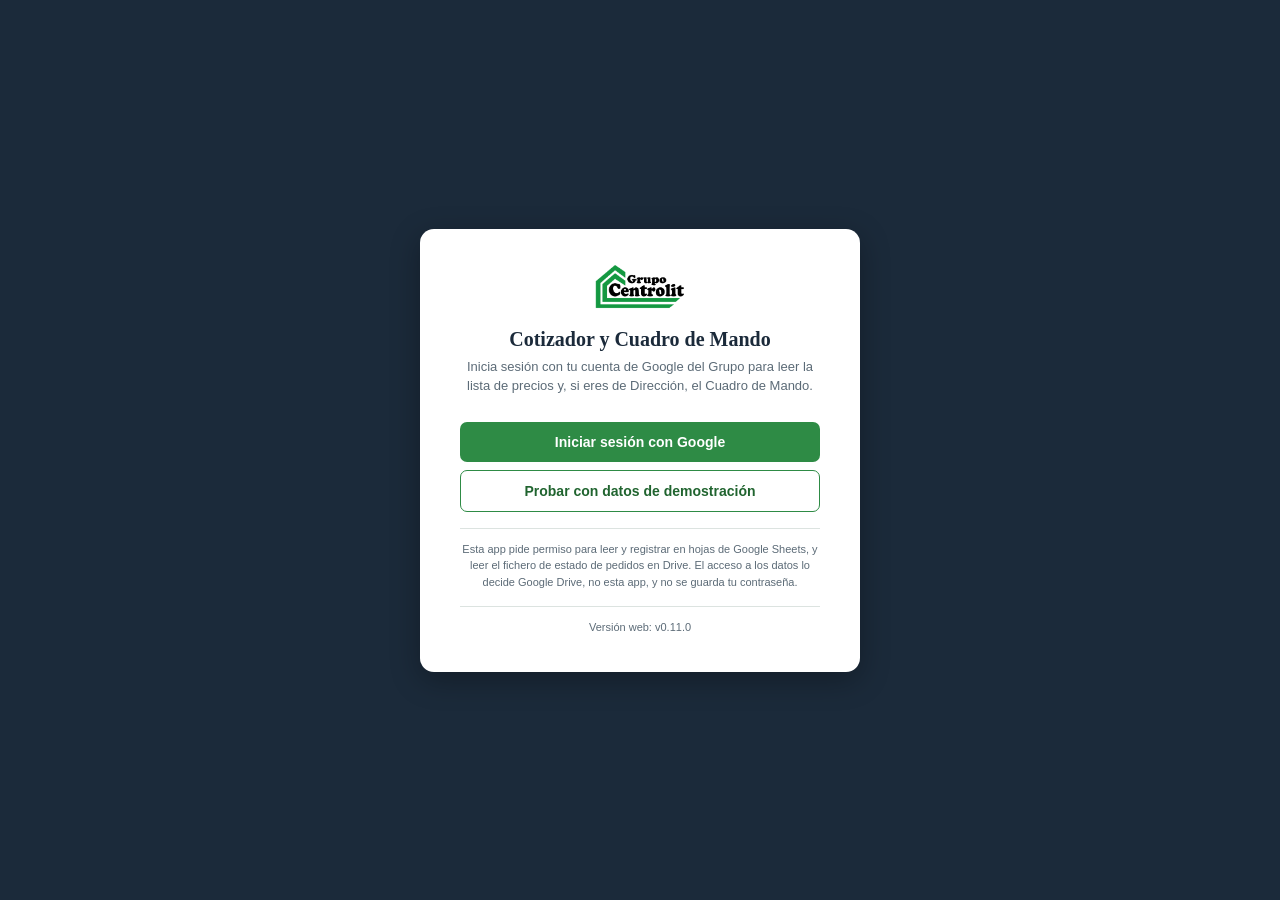
<file: index.html>
<!doctype html>
<html lang="es">
<head>
<meta charset="UTF-8">
<meta http-equiv="Content-Security-Policy" content="default-src 'none'; script-src 'self' https://accounts.google.com; style-src 'self' 'unsafe-inline'; img-src 'self' data:; font-src 'self'; connect-src 'self' https://sheets.googleapis.com https://www.googleapis.com https://oauth2.googleapis.com https://accounts.google.com; frame-src https://accounts.google.com;">
<meta name="viewport" content="width=device-width, initial-scale=1">
<title>Centrolit — Cotizador y Cuadro de Mando</title>
<link rel="icon" href="assets/icon.png">
<link rel="stylesheet" href="styles.css?v=v0.11.0">
<!-- Google Identity Services: sin backend propio, sin refresh token guardado. Carga bloqueante
     a propósito (sin async/defer) para que window.google exista antes de que corran los scripts
     de abajo. -->
<script src="https://accounts.google.com/gsi/client"></script>
</head>
<body>
<div id="root"></div>
<div id="toast" class="toast" role="status" aria-live="polite"></div>

<script src="config.js?v=v0.11.0"></script>
<script src="cotizador-engine.js?v=v0.11.0"></script>
<script src="bom-engine.js?v=v0.11.0"></script>
<script src="pedidos-util.js?v=v0.11.0"></script>
<script src="ofertas-core.js?v=v0.11.0"></script>
<script src="partes-core.js?v=v0.11.0"></script>
<script src="parsers.js?v=v0.11.0"></script>
<script src="util.js?v=v0.11.0"></script>
<script src="dashboard.js?v=v0.11.0"></script>
<script src="ofertas.js?v=v0.11.0"></script>
<script src="pedidos.js?v=v0.11.0"></script>
<script src="clientes.js?v=v0.11.0"></script>
<script src="partes.js?v=v0.11.0"></script>
<script src="produccion.js?v=v0.11.0"></script>
<script src="personal.js?v=v0.11.0"></script>
<script src="cotizador.js?v=v0.11.0"></script>
<script src="calculadora.js?v=v0.11.0"></script>
<script src="vendor/exceljs.min.js?v=v0.11.0"></script>
<script src="auth.js?v=v0.11.0"></script>
<script src="data.js?v=v0.11.0"></script>
<script src="app.js?v=v0.11.0"></script>
</body>
</html>
</file>
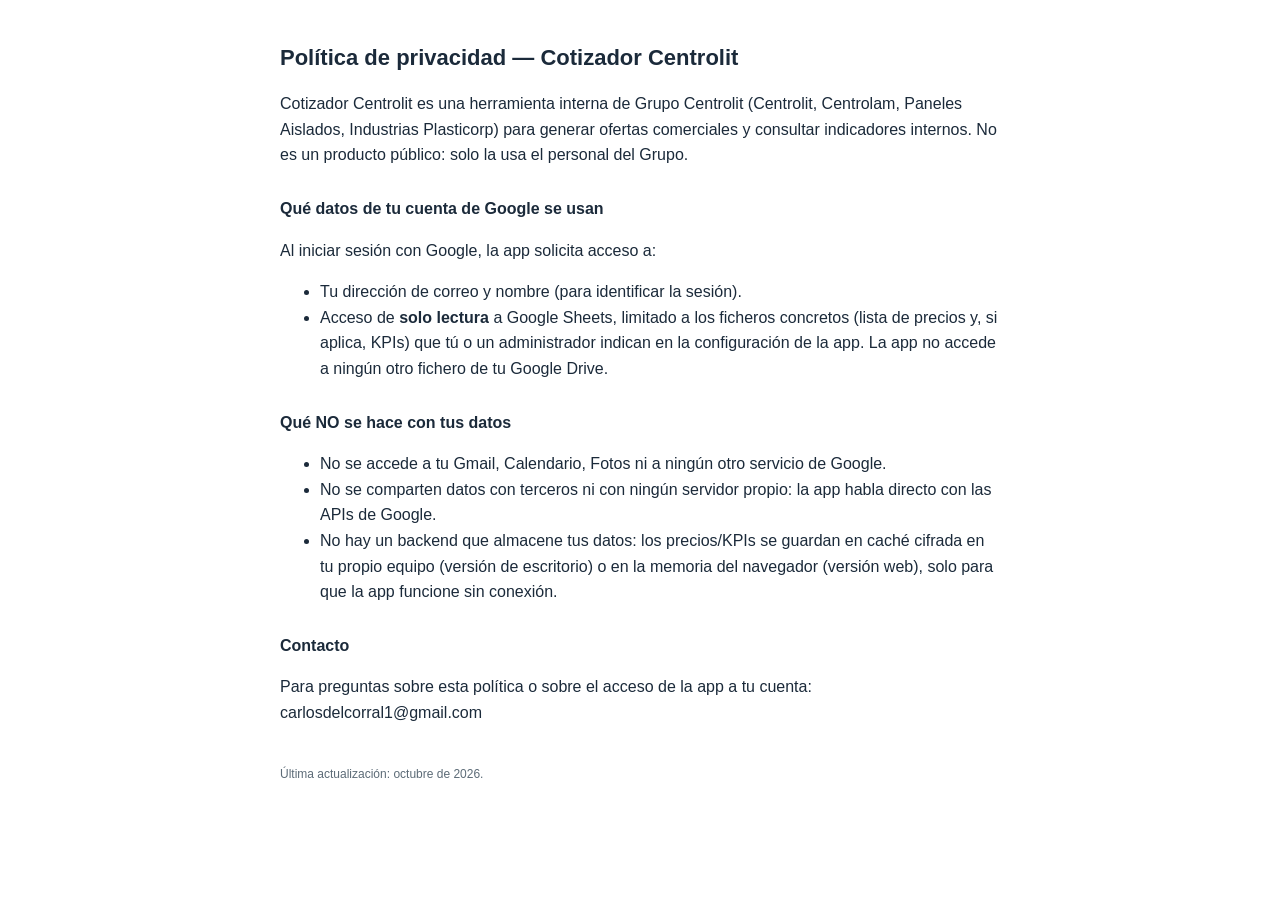
<file: privacy.html>
<!doctype html>
<html lang="es">
<head>
<meta charset="utf-8">
<meta name="viewport" content="width=device-width, initial-scale=1">
<title>Política de privacidad — Cotizador Centrolit</title>
<style>
  body{font-family:Calibri,Arial,sans-serif;max-width:720px;margin:40px auto;padding:0 20px;color:#1B2A3A;line-height:1.6;}
  h1{font-size:22px;} h2{font-size:16px;margin-top:28px;}
  footer{margin-top:40px;font-size:12px;color:#5C6B77;}
</style>
</head>
<body>
<h1>Política de privacidad — Cotizador Centrolit</h1>
<p>Cotizador Centrolit es una herramienta interna de Grupo Centrolit (Centrolit, Centrolam, Paneles
Aislados, Industrias Plasticorp) para generar ofertas comerciales y consultar indicadores internos.
No es un producto público: solo la usa el personal del Grupo.</p>

<h2>Qué datos de tu cuenta de Google se usan</h2>
<p>Al iniciar sesión con Google, la app solicita acceso a:</p>
<ul>
  <li>Tu dirección de correo y nombre (para identificar la sesión).</li>
  <li>Acceso de <strong>solo lectura</strong> a Google Sheets, limitado a los ficheros concretos
  (lista de precios y, si aplica, KPIs) que tú o un administrador indican en la configuración de la
  app. La app no accede a ningún otro fichero de tu Google Drive.</li>
</ul>

<h2>Qué NO se hace con tus datos</h2>
<ul>
  <li>No se accede a tu Gmail, Calendario, Fotos ni a ningún otro servicio de Google.</li>
  <li>No se comparten datos con terceros ni con ningún servidor propio: la app habla directo con
  las APIs de Google.</li>
  <li>No hay un backend que almacene tus datos: los precios/KPIs se guardan en caché cifrada en tu
  propio equipo (versión de escritorio) o en la memoria del navegador (versión web), solo para que
  la app funcione sin conexión.</li>
</ul>

<h2>Contacto</h2>
<p>Para preguntas sobre esta política o sobre el acceso de la app a tu cuenta: carlosdelcorral1@gmail.com</p>

<footer>Última actualización: octubre de 2026.</footer>
</body>
</html>
</file>
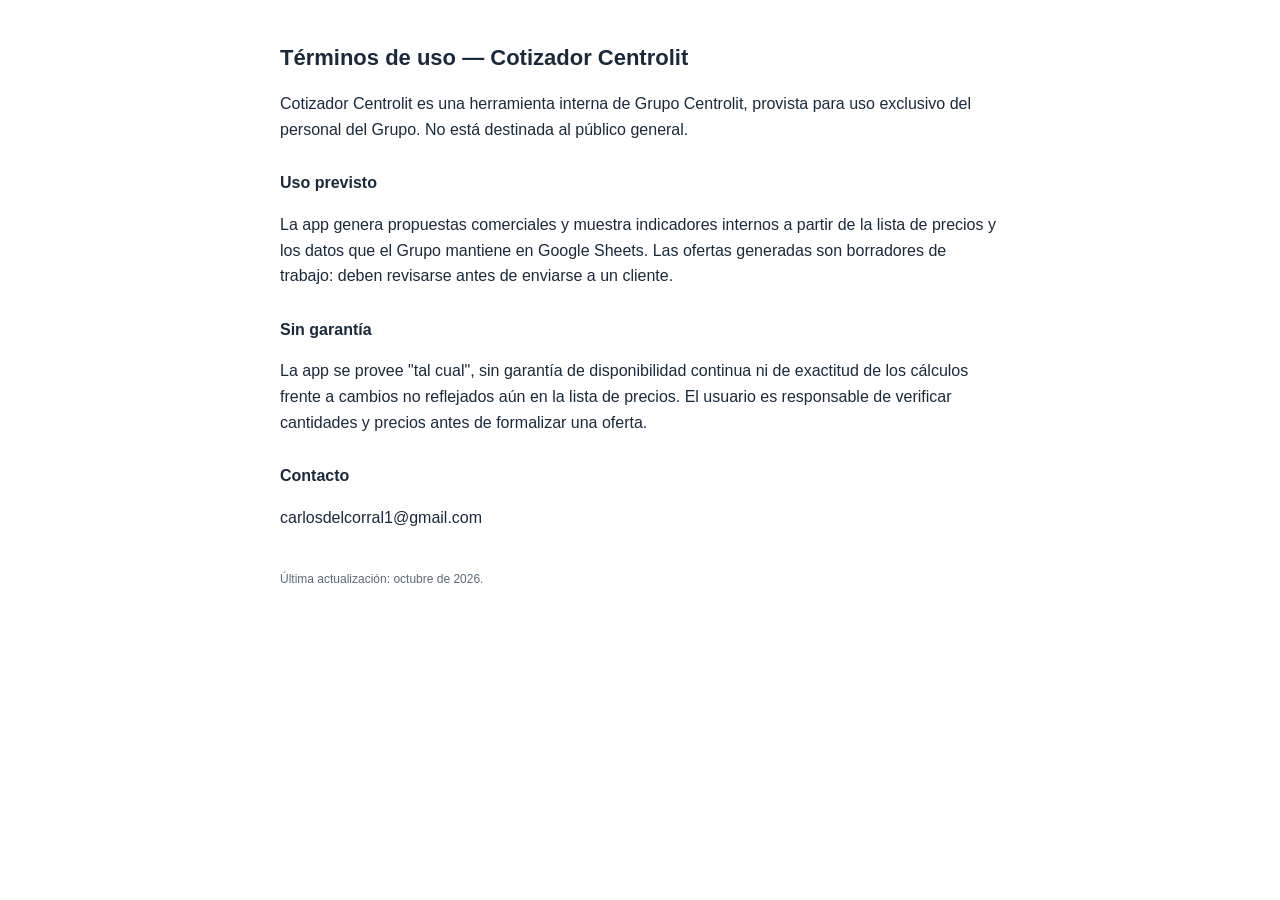
<file: terms.html>
<!doctype html>
<html lang="es">
<head>
<meta charset="utf-8">
<meta name="viewport" content="width=device-width, initial-scale=1">
<title>Términos de uso — Cotizador Centrolit</title>
<style>
  body{font-family:Calibri,Arial,sans-serif;max-width:720px;margin:40px auto;padding:0 20px;color:#1B2A3A;line-height:1.6;}
  h1{font-size:22px;} h2{font-size:16px;margin-top:28px;}
  footer{margin-top:40px;font-size:12px;color:#5C6B77;}
</style>
</head>
<body>
<h1>Términos de uso — Cotizador Centrolit</h1>
<p>Cotizador Centrolit es una herramienta interna de Grupo Centrolit, provista para uso exclusivo
del personal del Grupo. No está destinada al público general.</p>

<h2>Uso previsto</h2>
<p>La app genera propuestas comerciales y muestra indicadores internos a partir de la lista de
precios y los datos que el Grupo mantiene en Google Sheets. Las ofertas generadas son borradores de
trabajo: deben revisarse antes de enviarse a un cliente.</p>

<h2>Sin garantía</h2>
<p>La app se provee "tal cual", sin garantía de disponibilidad continua ni de exactitud de los
cálculos frente a cambios no reflejados aún en la lista de precios. El usuario es responsable de
verificar cantidades y precios antes de formalizar una oferta.</p>

<h2>Contacto</h2>
<p>carlosdelcorral1@gmail.com</p>

<footer>Última actualización: octubre de 2026.</footer>
</body>
</html>
</file>
<file: styles.css>
:root{
  --navy:#1B2A3A; --navy-mid:#2B4257; --green:#2E8B45; --green-dark:#20642F; --green-light:#E3F1E6;
  --amber:#C97A24; --amber-light:#FBEBD7; --brown:#7A4D16; --red:#B3261E; --red-tint:#F7E2E0;
  --bg:#EEF1EF; --surface:#fff; --surface-2:#F5F7F6; --text:#1B2A3A; --muted:#5C6B77; --border:#DCE3E0;
  --gray-dot:#B7C0C4;
  --font:"Segoe UI",Calibri,Arial,sans-serif; --serif:Cambria,Georgia,serif; --mono:Consolas,"Courier New",monospace;
}
*{box-sizing:border-box;}
html,body{margin:0;height:100%;}
body{font-family:var(--font);background:var(--bg);color:var(--text);font-size:14px;}
h1,h2,h3{font-family:var(--serif);margin:0;}
button{font-family:inherit;}
.num{font-variant-numeric:tabular-nums;}

/* ---------- Shell ---------- */
.app{display:flex;height:100vh;}
.sidebar{width:230px;flex:0 0 230px;background:var(--navy);color:#fff;display:flex;flex-direction:column;padding:18px 0;}
.brand{display:flex;align-items:center;gap:10px;padding:0 16px 16px;border-bottom:1px solid rgba(255,255,255,.12);margin-bottom:10px;}
.brand img{height:30px;background:#fff;border-radius:5px;padding:3px 6px;}
.brand .t1{font-family:var(--serif);font-weight:bold;font-size:14px;line-height:1.25;}
.brand .t2{font-size:10.5px;color:#9FB0BA;}
.navitem{display:flex;align-items:center;gap:10px;padding:11px 18px;font-size:14px;cursor:pointer;color:#fff;opacity:.85;border:0;background:none;width:100%;text-align:left;border-left:3px solid transparent;}
.navitem:hover{background:rgba(255,255,255,.06);opacity:1;}
.navitem.active{background:rgba(46,139,69,.22);border-left-color:var(--green);font-weight:bold;opacity:1;}
.navitem .ico{width:18px;text-align:center;}
.sidebar-foot{margin-top:auto;padding:12px 18px 0;font-size:10.5px;color:#9FB0BA;border-top:1px solid rgba(255,255,255,.12);line-height:1.5;word-break:break-all;}
.main{flex:1;min-width:0;display:flex;flex-direction:column;}
.topbar{background:var(--surface);border-bottom:1px solid var(--border);padding:14px 26px;display:flex;align-items:center;justify-content:space-between;gap:16px;flex-wrap:wrap;}
.topbar h1{font-size:19px;}
.topbar .sub{font-size:12px;color:var(--muted);margin-top:2px;}
.topbar .right{display:flex;align-items:center;gap:10px;flex-wrap:wrap;}
.content{flex:1;overflow:auto;padding:22px 26px 50px;}

.pill{font-size:11.5px;padding:5px 11px;border-radius:20px;font-weight:bold;white-space:nowrap;}
.pill.ok{background:var(--green-light);color:var(--green-dark);}
.pill.amber{background:var(--amber-light);color:var(--brown);}
.pill.red{background:var(--red-tint);color:var(--red);}

.btn{display:inline-flex;align-items:center;justify-content:center;gap:7px;background:var(--green);color:#fff;border:0;padding:9px 16px;border-radius:7px;font-size:13px;font-weight:bold;cursor:pointer;}
.btn:hover{background:var(--green-dark);}
.btn:disabled{opacity:.55;cursor:default;}
.btn.secondary{background:transparent;color:var(--green-dark);border:1px solid var(--green);}
.btn.secondary:hover{background:var(--green-light);}
.btn.brown{background:var(--brown);} .btn.brown:hover{background:#5f3b11;}
.btn.navy{background:var(--navy);} .btn.navy:hover{background:var(--navy-mid);}
.btn.small{padding:6px 11px;font-size:12px;}

.toast{position:fixed;bottom:20px;left:50%;transform:translate(-50%,20px);background:var(--navy);color:#fff;padding:11px 18px;border-radius:8px;font-size:13px;opacity:0;pointer-events:none;transition:.2s;z-index:50;max-width:80vw;}
.toast.show{opacity:1;transform:translate(-50%,0);}
.toast.error{background:var(--red);}

/* ---------- Panel de ofertas guardadas ---------- */
.ofertas-overlay{position:fixed;inset:0;background:rgba(27,42,58,.55);display:flex;align-items:center;justify-content:center;z-index:60;padding:20px;}
.ofertas-panel{background:var(--surface);border-radius:10px;padding:18px 20px;width:min(560px,100%);max-height:80vh;overflow:auto;}
.ofertas-panel-head{display:flex;align-items:center;justify-content:space-between;margin-bottom:12px;}
.ofertas-lista{display:flex;flex-direction:column;gap:8px;}
.ofertas-fila{display:flex;align-items:center;justify-content:space-between;gap:10px;padding:10px 12px;border:1px solid var(--border);border-radius:8px;background:var(--surface-2);}
.ofertas-fila .btn{padding:6px 11px;font-size:12px;}

.empty-state{max-width:520px;margin:60px auto;text-align:center;background:var(--surface);padding:32px;border-radius:12px;border:1px solid var(--border);}
.empty-state p{color:var(--muted);line-height:1.6;}

/* ---------- Formularios ---------- */
.card{background:var(--surface);border-radius:10px;padding:18px 20px;box-shadow:0 1px 3px rgba(20,30,40,.08);margin-bottom:16px;border:1px solid var(--border);}
.card h2{font-size:15.5px;margin-bottom:12px;color:var(--navy);display:flex;align-items:center;gap:8px;}
.card h2 .dot{width:9px;height:9px;border-radius:50%;background:var(--green);}
label{display:block;font-size:11.5px;font-weight:bold;color:var(--muted);margin:11px 0 4px;text-transform:uppercase;letter-spacing:.03em;}
label:first-child{margin-top:0;}
input[type=text],input[type=number],input[type=date],select,textarea{width:100%;padding:8px 10px;border:1px solid var(--border);border-radius:6px;font-size:14px;font-family:inherit;background:var(--surface-2);color:var(--text);}
textarea{resize:vertical;font-size:13px;}
input:focus,select:focus,textarea:focus{outline:2px solid var(--green);outline-offset:0;border-color:var(--green);}
.row2{display:grid;grid-template-columns:1fr 1fr;gap:10px;}
.toggle{display:flex;border:1px solid var(--border);border-radius:6px;overflow:hidden;margin-top:4px;}
.toggle button{flex:1;padding:8px;border:0;background:var(--surface-2);font-size:12.5px;cursor:pointer;color:var(--muted);}
.toggle button.active{background:var(--navy);color:#fff;font-weight:bold;}
.hint{font-size:11px;color:var(--muted);margin-top:5px;line-height:1.45;}
.chk{display:flex;align-items:flex-start;gap:8px;font-size:13px;font-weight:bold;color:var(--text);text-transform:none;letter-spacing:0;margin:13px 0 0;cursor:pointer;}
.chk input{width:auto;margin-top:2px;}
.manual-box{margin-top:10px;padding:12px;background:var(--amber-light);border-radius:8px;}
.seccion-row{margin-top:10px;padding:12px;background:var(--surface-2);border:1px solid var(--border);border-radius:8px;}
.seccion-row-head{display:flex;align-items:center;justify-content:space-between;margin-bottom:6px;}
.seccion-row .toggle{max-width:160px;}
#agregarSeccion{margin-top:10px;}
.partida-row{margin-top:10px;padding:12px;background:var(--surface-2);border:1px solid var(--border);border-radius:8px;}
.partida-row .pa-eliminar{margin-top:6px;}
#agregarPartida{margin-top:10px;}
tr.seccion-head-row td{background:var(--navy-mid) !important;color:#fff;font-size:11.5px;padding:6px 12px;}
tr.seccion-subtotal-row td{background:var(--green-light) !important;color:var(--green-dark);font-weight:bold;text-align:right;}
tr.seccion-subtotal-row td:first-child{text-align:left;}
.margin-box{margin-top:10px;padding:12px;background:#EEF3F0;border-radius:8px;}
.link{color:var(--green-dark);font-weight:bold;text-decoration:none;cursor:pointer;background:none;border:0;font-size:11px;padding:0;}
.btnrow{display:flex;gap:8px;margin-top:6px;flex-wrap:wrap;}
.btnrow .btn{flex:1;}

/* ---------- Cotizador ---------- */
.cot-grid{display:grid;grid-template-columns:400px 1fr;gap:22px;max-width:1500px;margin:0 auto;}
.cot-grid>*{min-width:0;}
@media (max-width:1100px){.cot-grid{grid-template-columns:1fr;}}
.viewToggle{display:flex;border:2px solid var(--border);border-radius:9px;overflow:hidden;margin-bottom:14px;box-shadow:0 2px 6px rgba(20,30,40,.10);}
.viewToggle button{flex:1;padding:13px;border:0;background:var(--surface-2);font-size:14.5px;cursor:pointer;color:var(--muted);font-weight:bold;}
.viewToggle button.active.cliente{background:var(--navy);color:#fff;}
.viewToggle button.active.interna{background:var(--brown);color:#fff;}

.doc{background:#fff;border-radius:10px;box-shadow:0 1px 3px rgba(20,30,40,.08);overflow:hidden;border:1px solid var(--border);}
.interna-only-flag{display:none;background:var(--brown);color:#fff;text-align:center;font-weight:bold;font-size:12px;letter-spacing:.05em;padding:6px;}
.doc-head{background:var(--navy);color:#fff;padding:18px 32px;display:flex;justify-content:space-between;align-items:center;}
.doc-head img{height:74px;background:#fff;border-radius:6px;padding:8px 14px;display:block;}
.doc-head-logo{display:flex;flex-direction:column;align-items:flex-start;gap:6px;}
.doc-head-info{font-size:9.5px;color:#AEB9C2;line-height:1.5;max-width:280px;}
.doc-head-info .marca-centrolam{color:#fff;font-weight:bold;letter-spacing:.02em;}
.doc-head .meta{text-align:right;font-size:12px;color:#AEB9C2;}
.doc-head .meta .numoferta{color:#fff;font-size:15px;font-weight:bold;font-family:var(--serif);margin-bottom:3px;}
.doc-title{font-family:var(--serif);font-size:22px;font-weight:bold;color:var(--navy);padding:22px 32px 16px;}
.doc-info{display:grid;grid-template-columns:1fr 1fr;gap:4px 30px;padding:0 32px 18px;font-size:13.5px;}
.doc-info .l{color:var(--muted);display:inline-block;min-width:110px;}
table.items,table.margins{width:calc(100% - 64px);margin:0 32px 6px;border-collapse:collapse;font-size:13.5px;}
table.items th{background:var(--navy);color:#fff;text-align:left;padding:9px 12px;font-size:12px;text-transform:uppercase;letter-spacing:.02em;}
table.items td{padding:10px 12px;border-bottom:1px solid var(--border);}
table.items tr:nth-child(even) td{background:#fafbfc;}
td.r,th.r{text-align:right;font-variant-numeric:tabular-nums;}
.sub-line{color:var(--muted);font-size:11.5px;}
.totals{width:340px;margin:14px 32px 0 auto;font-size:13.5px;}
.totals .r,.margin-summary .r{display:flex;justify-content:space-between;padding:6px 0;}
.totals .r.total{border-top:2px solid var(--navy);margin-top:6px;padding-top:10px;font-size:17px;font-weight:bold;color:var(--navy);}
.totals .r.bs{color:var(--green-dark);font-weight:bold;}
.badge-est{display:inline-block;background:var(--amber-light);color:var(--brown);font-size:10.5px;font-weight:bold;padding:2px 7px;border-radius:4px;margin-left:6px;}
.doc-comentarios{margin:16px 32px;padding:14px 16px;background:var(--green-light);border-left:3px solid var(--green);border-radius:6px;font-size:12px;color:#204a2b;line-height:1.6;white-space:pre-wrap;}
.doc-image{margin:20px 32px 0;} .doc-image img{max-width:100%;border-radius:8px;border:1px solid var(--border);display:block;}
.doc-image .cap{font-size:10.5px;color:var(--muted);margin-top:6px;font-style:italic;}
.screen-only-note{margin:14px 32px 0;padding:8px 12px;background:var(--amber-light);color:var(--brown);border-radius:6px;font-size:11px;font-style:italic;line-height:1.5;}
.notes{margin:22px 32px 0;padding:16px 18px;background:#F4F6F7;border-radius:8px;font-size:11.5px;color:var(--muted);line-height:1.6;}
.notes .notas-usuales{margin:6px 0 10px;color:var(--text);}
.notes .notas-boilerplate{font-style:italic;}
.sign-note{margin:24px 32px 0;font-size:10.5px;color:var(--muted);font-style:italic;}
.sign{display:grid;grid-template-columns:1fr 1fr;gap:40px;margin:8px 32px 0;}
.sign .line{border-top:1px solid var(--text);margin-top:46px;padding-top:6px;font-size:12px;color:var(--muted);}
.doc-foot{background:var(--navy);color:#AEB9C2;font-size:11px;padding:14px 32px;margin-top:24px;display:flex;justify-content:space-between;}
.interna-flag{display:inline-block;background:var(--brown);color:#fff;font-size:10.5px;font-weight:bold;padding:3px 10px;border-radius:4px;margin:14px 32px 0;}
table.margins{font-size:12.5px;margin-top:10px;}
table.margins th{background:var(--brown);color:#fff;text-align:left;padding:8px 10px;font-size:11px;text-transform:uppercase;}
table.margins td{padding:8px 10px;border-bottom:1px solid var(--border);}
.margin-summary{width:340px;margin:12px 32px 0 auto;font-size:13.5px;background:var(--amber-light);border-radius:8px;padding:10px 14px;}
.margin-summary .r{padding:4px 0;}
.margin-summary .r.total{border-top:2px solid var(--brown);margin-top:4px;padding-top:8px;font-weight:bold;color:var(--brown);}

/* ---------- Dashboard ---------- */
.dash-layout{display:flex;gap:22px;align-items:flex-start;}
.grid{display:grid;grid-template-columns:repeat(auto-fill,minmax(300px,1fr));gap:16px;}
.kcard{display:flex;flex-direction:column;justify-content:flex-start;background:var(--surface);border:1px solid var(--border);border-radius:12px;padding:16px 18px;cursor:pointer;text-align:left;font:inherit;color:inherit;}
.kcard:hover{border-color:var(--green);}
.kcard h3{font-size:14.5px;margin-bottom:2px;display:flex;justify-content:space-between;align-items:center;gap:8px;}
.kcard .resp{font-size:11px;color:var(--muted);margin-bottom:10px;}
.kpirow{display:flex;align-items:center;justify-content:space-between;gap:10px;padding:8px 0;border-top:1px solid var(--border);}
.kpirow .kname{font-size:12.5px;}
.kval{display:flex;align-items:center;gap:8px;}
.kval .v{font-size:15px;font-weight:600;font-family:var(--mono);}
.kval .wk{font-size:9.5px;color:var(--muted);display:block;text-align:right;}
.semdot{width:10px;height:10px;border-radius:50%;flex:0 0 10px;display:inline-block;}
.semdot.green{background:var(--green);} .semdot.amber{background:var(--amber);} .semdot.red{background:var(--red);} .semdot.gray{background:var(--gray-dot);}
.panel{background:var(--surface);border:1px solid var(--border);border-radius:12px;padding:18px 20px;margin-bottom:18px;}
.panel h3{font-size:14px;margin-bottom:12px;}
.tablewrap{overflow-x:auto;}
table.hist{width:100%;border-collapse:collapse;font-size:12.5px;}
table.hist th{text-align:left;font-size:10.5px;text-transform:uppercase;color:var(--muted);padding:8px 10px;border-bottom:1px solid var(--border);}
table.hist td{padding:8px 10px;border-bottom:1px solid var(--border);}
.area-head{display:flex;justify-content:space-between;align-items:flex-start;gap:16px;margin-bottom:16px;flex-wrap:wrap;}
.area-head .resp{font-size:12.5px;color:var(--muted);margin-top:4px;}
.badge{display:inline-block;font-size:10px;font-weight:bold;padding:2px 8px;border-radius:20px;margin-left:6px;text-transform:none;}
.badge.min{background:var(--green-light);color:var(--green-dark);} .badge.max{background:var(--amber-light);color:var(--brown);}
.spark{display:block;}

/* ---------- Ajustes / login ---------- */
.narrow{max-width:680px;margin:0 auto;}
.login{min-height:100vh;display:flex;align-items:center;justify-content:center;background:var(--navy);padding:20px;}
.login-box{background:#fff;padding:36px 40px;border-radius:14px;max-width:440px;width:100%;text-align:center;box-shadow:0 8px 30px rgba(0,0,0,.3);}
.login-box img{height:44px;margin-bottom:8px;}
.login-box h2{margin:8px 0 6px;color:var(--navy);font-size:20px;}
.login-box p{color:var(--muted);font-size:13px;line-height:1.5;margin:0 0 18px;}
.login-box .btn{width:100%;margin-top:8px;padding:12px;font-size:14px;}
.login-note{font-size:11px;color:var(--muted);margin-top:16px;border-top:1px solid var(--border);padding-top:12px;line-height:1.5;}
.kv{display:grid;grid-template-columns:170px 1fr;gap:6px 12px;font-size:13px;margin:0;}
.kv dt{color:var(--muted);} .kv dd{margin:0;word-break:break-all;}

/* ---------- Impresión / PDF: solo el documento de la oferta ---------- */
@media print{
  @page{margin:0;}
  body{background:#fff;}
  .sidebar,.topbar,.toast,.viewToggle,.cot-form,.screen-only-note{display:none !important;}
  .app,.main,.content{display:block;height:auto;overflow:visible;padding:0;}
  .cot-grid{display:block;}
  .doc{box-shadow:none;border-radius:0;border:0;}
  .doc[data-vista="cliente"] .badge-est{display:none !important;}
  *{-webkit-print-color-adjust:exact;print-color-adjust:exact;}
  .doc-head{padding:10px 20px;} .doc-head-info{font-size:8px;max-width:220px;} .doc-head img{height:52px;}
  .doc-head .meta{font-size:10.5px;} .doc-head .meta .numoferta{font-size:13px;}
  .doc-title{font-size:17px;padding:10px 20px 10px;}
  .doc-info{padding:0 20px 8px;font-size:11px;gap:2px 20px;}
  .doc-comentarios{margin:6px 20px 8px;padding:8px 10px;font-size:10px;line-height:1.35;break-inside:avoid;}
  .doc-image{margin:6px 20px 0;break-inside:avoid;} .doc-image img{max-height:200px;width:auto;}
  table.items,table.margins{margin:0 20px 4px;font-size:11px;break-inside:avoid;width:calc(100% - 40px);}
  table.items th{padding:5px 8px;font-size:9.5px;} table.items td{padding:5px 8px;} tr{break-inside:avoid;}
  .totals{margin:6px 20px 0 auto;font-size:11.5px;break-inside:avoid;} .totals .r{padding:3px 0;}
  .totals .r.total{font-size:13.5px;padding-top:6px;}
  .interna-flag{margin:6px 20px 0;} table.margins th,table.margins td{padding:5px 7px;}
  .margin-summary{margin:6px 20px 0 auto;font-size:11px;width:260px;break-inside:avoid;}
  .notes{margin:8px 20px 0;padding:8px 10px;font-size:9.5px;line-height:1.3;break-inside:avoid;}
  .sign-note{margin:10px 20px 0;font-size:9px;} .sign{margin:12px 20px 0;gap:24px;break-inside:avoid;} .sign .line{margin-top:24px;font-size:11px;}
  .doc-foot{padding:8px 20px;margin-top:10px;font-size:9px;}
}

/* ---------- Pedidos ---------- */
.stats-ped{display:grid;grid-template-columns:repeat(3,1fr);gap:10px;margin-bottom:14px;}
.stat-ped{background:var(--surface);border:1px solid var(--border);border-radius:10px;padding:14px 16px;}
.stat-ped .n{font-family:var(--serif);font-weight:bold;font-size:28px;color:var(--navy);line-height:1.1;}
.stat-ped .l{color:var(--muted);font-size:12.5px;margin-top:2px;}
.toolbar-ped{display:flex;gap:10px;align-items:center;flex-wrap:wrap;margin-bottom:12px;}
.chips-ped{display:flex;gap:6px;flex-wrap:wrap;}
.chip-ped{border:1px solid var(--border);background:var(--surface);border-radius:20px;padding:6px 13px;cursor:pointer;font-weight:bold;font-size:12.5px;color:var(--muted);}
.chip-ped[aria-pressed="true"]{background:var(--navy);color:#fff;border-color:var(--navy);}
.search-ped{flex:1;min-width:200px;max-width:340px;margin-left:auto;border:1px solid var(--border);border-radius:7px;padding:8px 11px;font-size:13px;}
table.tabla-ped{width:100%;border-collapse:collapse;font-size:13px;}
table.tabla-ped th{background:var(--navy);color:#fff;text-align:left;padding:9px 12px;font-size:11.5px;text-transform:uppercase;letter-spacing:.02em;}
table.tabla-ped td{padding:10px 12px;border-bottom:1px solid var(--border);vertical-align:top;}
table.tabla-ped tr[data-i]{cursor:pointer;}
table.tabla-ped tr[data-i]:hover td{background:var(--surface-2);}
table.tabla-ped td.mono{font-family:var(--mono);font-size:12.5px;}
.tag-planta{display:inline-block;background:var(--surface-2);color:var(--navy);font-weight:bold;font-size:11.5px;padding:2px 8px;border-radius:5px;}
#detallePedido .doc-info, #detalleCliente .doc-info, #detalleProd .doc-info{padding:0;font-size:13px;}
.pill.muted{background:var(--surface-2);color:var(--muted);}

/* ---------- Producción (tablero de estado, no Gantt) ---------- */
.board-prod{display:grid;grid-template-columns:repeat(3,1fr);gap:14px;}
.board-col{background:var(--surface-2);border:1px solid var(--border);border-radius:10px;padding:10px;min-width:0;}
.board-col-h{font-weight:bold;font-size:13px;color:var(--navy);margin-bottom:8px;display:flex;justify-content:space-between;align-items:center;}
.board-col-h .n{background:var(--navy);color:#fff;border-radius:20px;padding:1px 9px;font-size:11.5px;}
.board-col-body{display:flex;flex-direction:column;gap:8px;max-height:60vh;overflow:auto;}
.prod-card{background:var(--surface);border:1px solid var(--border);border-radius:8px;padding:9px 11px;cursor:pointer;font-size:12.5px;}
.prod-card:hover{border-color:var(--navy-mid);}
.prod-card-top{display:flex;justify-content:space-between;align-items:center;font-family:var(--mono);font-size:12px;margin-bottom:3px;}
.prod-card-cliente{font-weight:bold;}
.prod-card-prod{color:var(--muted);}
.prod-card-status{margin-top:4px;font-size:11.5px;color:var(--brown);}

@media (max-width: 860px){ .board-prod{grid-template-columns:1fr;} }

[hidden]{display:none !important;}

/* ---------- Materiales del pedido (editable) ---------- */
table.ln-tabla td{vertical-align:middle;}
.ln-in{width:100%;padding:6px 8px;border:1px solid var(--border);border-radius:6px;font:inherit;font-size:12.5px;background:var(--surface);color:inherit;}
.ln-in.ln-num{width:100px;text-align:right;font-variant-numeric:tabular-nums;}
.ln-desc2{display:flex;flex-direction:column;gap:4px;}
.ln-desc2 .ln-cod{width:100%;}

/* ---------- Pedidos: lista a la izquierda, detalle de producción a la derecha ---------- */
.ped-layout{display:grid;grid-template-columns:minmax(0,1fr) clamp(420px,44%,640px);gap:18px;align-items:start;}
.ped-lista{min-width:0;}
.ped-detalle{position:sticky;top:12px;max-height:calc(100vh - 100px);overflow:auto;}
@media (max-width:860px){.ped-layout{grid-template-columns:1fr;}.ped-detalle{position:static;max-height:none;}}
/* En ventanas medianas la lista deja solo lo esencial (código, planta, cliente, producto). */
@media (max-width:1400px){table.ped-tabla th:nth-child(n+5),table.ped-tabla td:nth-child(n+5){display:none;}}
.ped-aviso{background:var(--amber-light);color:var(--brown);border-radius:8px;padding:10px 12px;font-size:12.5px;line-height:1.5;margin:12px 0 0;}
table.tabla-ped.ped-tabla th,table.tabla-ped.ped-tabla td{padding:8px 9px;font-size:12.5px;}
table.tabla-ped tr[data-ref]{cursor:pointer;}
table.tabla-ped tr[data-ref]:hover td{background:var(--surface-2);}
table.tabla-ped tr.sel td{background:var(--surface-2);}
table.tabla-ped tr.sel td:first-child{box-shadow:inset 3px 0 0 var(--navy);}
.ped-vacio{color:var(--muted);font-size:13px;line-height:1.5;}
.ped-panel-head{display:flex;justify-content:space-between;align-items:center;gap:10px;margin-bottom:8px;}
.ped-meta{display:grid;grid-template-columns:1fr 1fr;gap:10px;margin:10px 0 4px;}
.ped-fijo{padding:6px 0;font-weight:bold;}
.ped-panel .ped-info{padding:0;grid-template-columns:1fr 1fr;gap:3px 14px;font-size:12.5px;margin-top:8px;}
.ped-h3{font-size:14px;margin:18px 0 6px;color:var(--navy);}
.ped-panel table.tabla-ped th,.ped-panel table.tabla-ped td{padding:6px 7px;font-size:12px;}
.ped-panel .ln-num{width:74px;}
.ped-panel .ln-tabla td{padding:6px 5px;}
.ped-panel .ln-tabla select[data-f="unidad"]{width:84px;}
.ped-panel .ln-tabla th:first-child,.ped-panel .ln-tabla td:first-child{width:74px;}
.ped-panel .ln-nota{margin-top:4px;}
textarea.ln-in{resize:vertical;font-family:inherit;}

/* ---------- Hoja de producción (PDF del pedido) ---------- */
#docPedidoPrint{display:none;}
.ped-doc{color:#1b2a3a;padding:10mm 8mm;font-size:11px;}
.ped-doc-head{display:flex;align-items:center;gap:16px;border-bottom:3px solid #1b2a3a;padding-bottom:8px;}
.ped-doc-logo img{height:54px;display:block;}
.ped-doc-titulo{flex:1;}
.ped-doc-titulo .t{font-size:20px;font-weight:bold;}
.ped-doc-titulo .s{color:#5c6b77;font-size:12px;}
.ped-doc-meta{text-align:right;font-size:12px;line-height:1.55;}
.ped-doc-info{display:grid;grid-template-columns:1fr 1fr;gap:3px 24px;margin:10px 0;font-size:11.5px;}
.ped-doc-info span{color:#5c6b77;}
.ped-doc h3{font-size:13px;margin:14px 0 5px;color:#1b2a3a;border-bottom:1px solid #ccd3d8;padding-bottom:2px;}
.ped-doc table{width:100%;border-collapse:collapse;font-size:11px;}
.ped-doc th{background:#1b2a3a;color:#fff;text-align:left;padding:4px 6px;font-size:10px;text-transform:uppercase;}
.ped-doc td{padding:4px 6px;border-bottom:1px solid #dfe3e6;vertical-align:top;}
.ped-doc table.tabla-ped th{font-size:10px;padding:4px 6px;}
.ped-doc table.tabla-ped td{font-size:11px;padding:4px 6px;}
.ped-doc .r{text-align:right;}
.ped-doc .nota{color:#5c6b77;font-style:italic;font-size:10.5px;font-weight:normal;}
.ped-doc .obs{white-space:normal;background:#f4f6f7;border-radius:4px;padding:6px 8px;margin:0;}
.ped-doc-firmas{display:grid;grid-template-columns:1fr 1fr;gap:40px;margin-top:36px;}
.ped-doc-firmas div{border-top:1px solid #1b2a3a;padding-top:4px;font-size:10.5px;color:#5c6b77;}
.ped-doc-pie{margin-top:16px;font-size:9px;color:#8a97a1;text-align:center;}
@media print{
  body.imprimiendo-pedido > *:not(#docPedidoPrint){display:none !important;}
  body.imprimiendo-pedido #docPedidoPrint{display:block !important;}
  .ped-doc table,.ped-doc tr{break-inside:avoid;}
}
table.ped-tabla .pill{display:inline-block;margin-top:3px;padding:3px 9px;}

/* ---------- Aviso de versión nueva (web) ---------- */
.aviso-version{background:var(--amber-light);color:var(--brown);padding:8px 14px;font-size:13px;font-weight:bold;display:flex;gap:12px;align-items:center;justify-content:center;border-bottom:1px solid var(--border);}
.aviso-version[hidden]{display:none;}

/* ---------- Ofertas (seguimiento: ganada / perdida) ---------- */
.btn.danger{background:var(--red);}
.btn.danger:hover{filter:brightness(.92);}
.ofe-layout{grid-template-columns:minmax(0,.85fr) minmax(0,1.15fr);}
.ofe-layout .stats-ped{grid-template-columns:repeat(4,1fr);}
@media (max-width:1200px){.ofe-layout .stats-ped{grid-template-columns:repeat(2,1fr);}}
@media (max-width:860px){.ofe-layout{grid-template-columns:1fr;}}
.ofe-detalle{display:flex;flex-direction:column;gap:12px;}
table.ofe-tabla th.r,table.ofe-tabla td.r{text-align:right;white-space:nowrap;}
.ofe-sub{color:var(--muted);font-size:11.5px;font-weight:normal;margin-top:2px;}
.ofe-panel{padding:16px 18px;}
.ofe-cab{display:flex;justify-content:space-between;align-items:flex-start;gap:10px;margin-bottom:10px;}
.ofe-titulo{font-family:var(--serif);font-size:18px;font-weight:bold;color:var(--navy);}
.ofe-datos.doc-info{padding:0;font-size:13px;gap:4px 18px;margin-bottom:10px;}
.ofe-acciones{display:flex;gap:8px;flex-wrap:wrap;align-items:center;margin-top:10px;}
.ofe-ok{color:var(--green-dark);font-weight:bold;font-size:13px;}
.ofe-cierre{background:var(--surface-2);border-radius:8px;padding:9px 12px;font-size:12.5px;color:var(--muted);line-height:1.5;margin-top:6px;}
.ofe-confirma{border-radius:8px;padding:12px 14px;margin-top:10px;font-size:13px;}
.ofe-confirma p{margin:4px 0 10px;color:var(--muted);}
.ofe-confirma-ok{background:var(--green-light);}
.ofe-confirma-mal{background:var(--red-tint);}
.ofe-confirma textarea{width:100%;box-sizing:border-box;resize:vertical;}
.ofe-confirma select{width:100%;}
.ofe-doc-titulo{font-size:12px;font-weight:bold;text-transform:uppercase;letter-spacing:.04em;color:var(--muted);margin:2px 2px 0;}
.ofe-vacio{padding:22px;text-align:center;color:var(--muted);}
.ofe-doc{font-size:12.5px;}
.ofe-doc .doc-head{padding:12px 16px;} .ofe-doc .doc-head img{height:48px;}
.ofe-doc .doc-title{font-size:17px;padding:14px 16px 8px;}
.ofe-doc .doc-info{padding:0 16px 10px;font-size:12px;}
.ofe-doc .doc-comentarios{margin:10px 16px;}
.ofe-doc table.items{width:calc(100% - 32px);margin:0 16px 6px;font-size:12px;}
.ofe-doc .totals{width:auto;max-width:340px;margin:12px 16px 0 auto;}
.ofe-doc .notes{margin:14px 16px 12px;}
.ofe-anios{background:var(--surface);border:1px solid var(--border);border-radius:10px;padding:8px 12px;margin-bottom:12px;}
.ofe-anios summary{cursor:pointer;font-weight:bold;font-size:12.5px;color:var(--navy);}
.ofe-anios table{margin-top:8px;}
.ofe-anios tr[data-anio]{cursor:pointer;} .ofe-anios tr[data-anio]:hover td{background:var(--surface-2);}
.ofe-anios tr.sel td{background:var(--surface-2);font-weight:bold;}

/* ---------- Partes de producción (Producción) ---------- */
.prod-subtabs{margin-bottom:14px;}
.parte-card{padding:18px 20px;}
.parte-cab{display:grid;grid-template-columns:repeat(auto-fill,minmax(190px,1fr));gap:10px 14px;}
.parte-cab label,.parte-bloque label{display:block;font-size:12px;color:var(--muted);margin-bottom:3px;}
.parte-cab .ln-in{width:100%;box-sizing:border-box;}
.parte-cab-2{grid-template-columns:repeat(2,minmax(140px,220px));}
.parte-bloque{margin-top:14px;}
.parte-bloque textarea{width:100%;box-sizing:border-box;resize:vertical;}
.parte-col2{display:grid;grid-template-columns:repeat(auto-fit,minmax(260px,1fr));gap:0 18px;}
table.parte-tabla{width:auto;min-width:320px;}
table.parte-tabla td{padding:4px 6px;}
table.parte-tabla th.r,table.parte-tabla td.r{text-align:right;}
table.parte-tabla .ln-in{width:100%;min-width:90px;box-sizing:border-box;}
table.parte-tabla .ln-in.ln-num{width:110px;}
table.parte-tabla tfoot td{border-top:2px solid var(--border);}
table.partes-tabla td.r,table.partes-tabla th.r{text-align:right;white-space:nowrap;}
.parte-totales{display:grid;grid-template-columns:repeat(auto-fill,minmax(150px,1fr));gap:10px;}
.parte-totales>div{background:var(--surface-2);border-radius:8px;padding:10px 12px;display:flex;flex-direction:column;gap:2px;}
.parte-totales span{font-size:11.5px;color:var(--muted);}
.parte-totales b{font-size:17px;color:var(--navy);font-family:var(--serif);}
.parte-totales small{font-size:11px;color:var(--muted);}
.ped-ficha{grid-template-columns:1fr 1fr;}
.ped-ficha .ln-in{width:100%;box-sizing:border-box;}
.ped-doc-firmas.ped-doc-firmas-3{grid-template-columns:1fr 1fr 1fr;gap:28px;}
.ped-doc-ficha{border:1px solid #ccd3d8;border-radius:4px;padding:6px 10px;}
.ped-doc table.ped-doc-llenar{margin-bottom:8px;}
.ped-doc table.ped-doc-llenar td{height:22px;border:1px solid #ccd3d8;}
.ped-doc table.ped-doc-llenar th{border:1px solid #ccd3d8;}
table.parte-tabla td{vertical-align:middle;}
</file>
